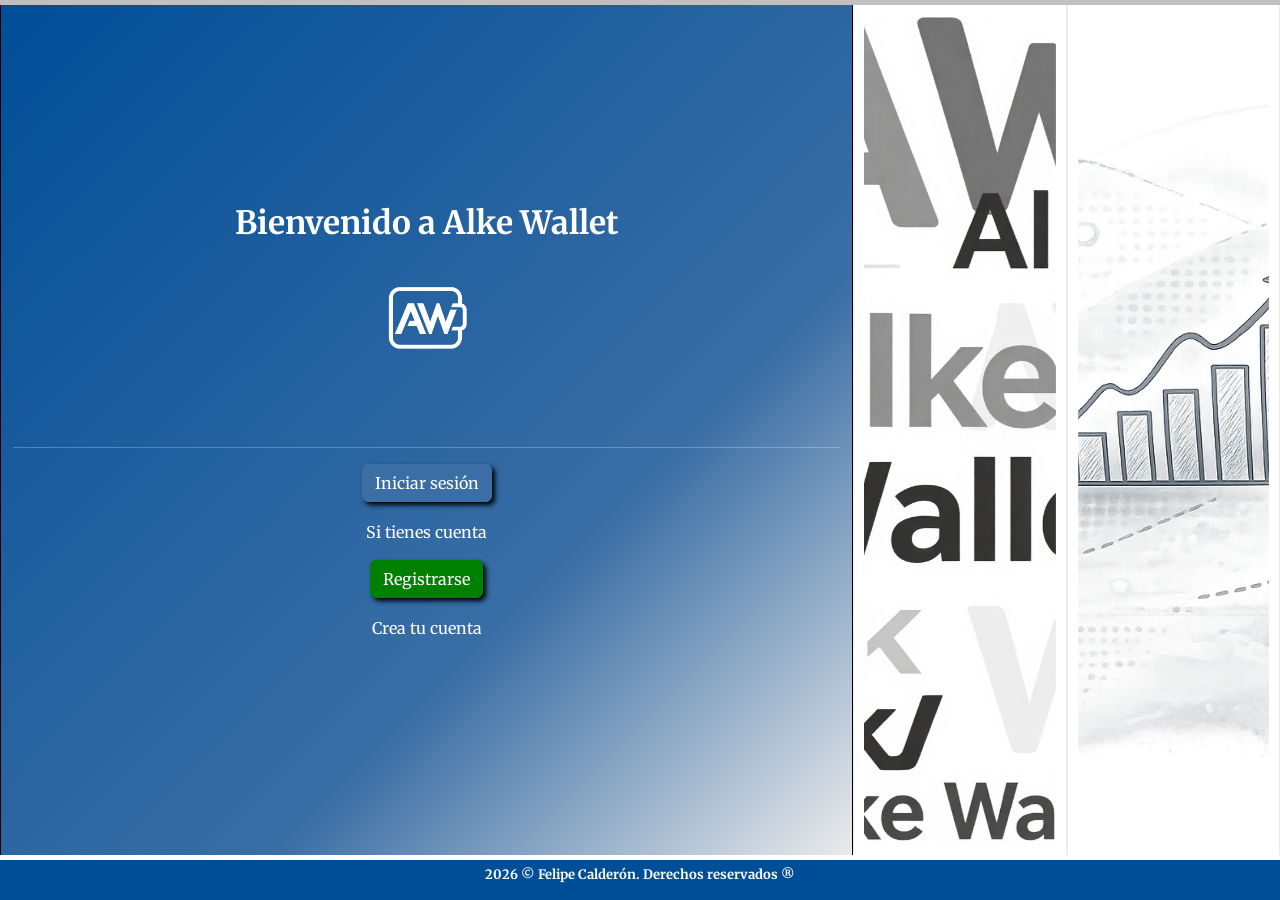
<file: index.html>
<!DOCTYPE html>
<html lang="es">
<head>
    <meta charset="UTF-8">
    <meta name="viewport" content="width=device-width, initial-scale=1.0">
    <link href="https://cdn.jsdelivr.net/npm/bootstrap@5.3.8/dist/css/bootstrap.min.css" rel="stylesheet" integrity="sha384-sRIl4kxILFvY47J16cr9ZwB07vP4J8+LH7qKQnuqkuIAvNWLzeN8tE5YBujZqJLB" crossorigin="anonymous">

    <link rel="stylesheet" href="./css/style.css">

    <title>Alke Wallet | Bienvenido</title>
</head>
<body>
    
    <main>
        <div class="container-fluid main-container">
            <div class="row justify-content-evenly row-central">
                <div class="col-12 col-md-8 central d-flex flex-column justify-content-center align-items-center login-page">
                    <div class=" col-12 m-md-2 text-center justify-content-evenly">
                        <h1 class="header-principal user-select-none">Bienvenido a Alke Wallet</h1>
                        <img src="./img/magnific__logo-moderno-wallet-AWBnofondo.png" alt="" class="img-login">
                        <hr>
                        <div class="row justify-content-around">
                            <div class="botones-login">
                                <div class="btn-iniciar-sesion">
                                    <a type="button" href="login.html" class="btn btn-confirmar">Iniciar sesión</a>
                                    <p class="p-login user-select-none">Si tienes cuenta</p>
                                </div>
                                <div class="btn-registrarse">
                                    <a type="button" href="registro.html" class="btn btn-green">Registrarse</a>
                                    <p class="p-login user-select-none">Crea tu cuenta</p>
                                </div>
                            </div>
                        </div>
                    </div>
                </div>
                <div class="col-md-2 lateral">
                    <div id="carouselLeft" class="carousel slide" data-bs-ride="carousel" data-bs-touch="false">
                        <div class="carousel-inner">
                            <div class="carousel-item active">
                            <img src="./img/magnific_grayscale-bglat1.png" class="d-block w-100" alt="imagen lateral">
                            </div>
                            <div class="carousel-item">
                            <img src="./img/fondo-login.png" class="d-block w-100" alt="imagen lateral">
                            </div>
                            <div class="carousel-item">
                            <img src="./img/magnific_grayscale-bglat2.png" class="d-block w-100" alt="imagen lateral">
                            </div>                            
                        </div>
                    </div>
                </div>
                <div class="col-md-2 lateral">
                    <div id="carouselRight" class="carousel slide" data-bs-ride="carousel" data-bs-touch="false">
                        <div class="carousel-inner">
                            <div class="carousel-item active">
                            <img src="./img/fondo-login.png" class="d-block w-100" alt="imagen lateral">
                            </div>
                            <div class="carousel-item">
                            <img src="./img/magnific_grayscale-bglat2.png" class="d-block w-100" alt="imagen lateral">
                            </div>
                            <div class="carousel-item">
                            <img src="./img/magnific_grayscale-bglat1.png" class="d-block w-100" alt="imagen lateral">
                            </div>                            
                        </div>
                    </div>
                </div>
            </div>
            
        </div> 
    </main>
    <footer>
        <p class="copyright user-select-none justify-content-center align-items-center pt-3">2026 © Felipe Calderón. Derechos reservados ®</p>
    </footer>
    
<script src="./Js/script.js"></script>
<script src="https://cdn.jsdelivr.net/npm/bootstrap@5.3.8/dist/js/bootstrap.bundle.min.js" integrity="sha384-FKyoEForCGlyvwx9Hj09JcYn3nv7wiPVlz7YYwJrWVcXK/BmnVDxM+D2scQbITxI" crossorigin="anonymous"></script>
</body>
</html>
</file>
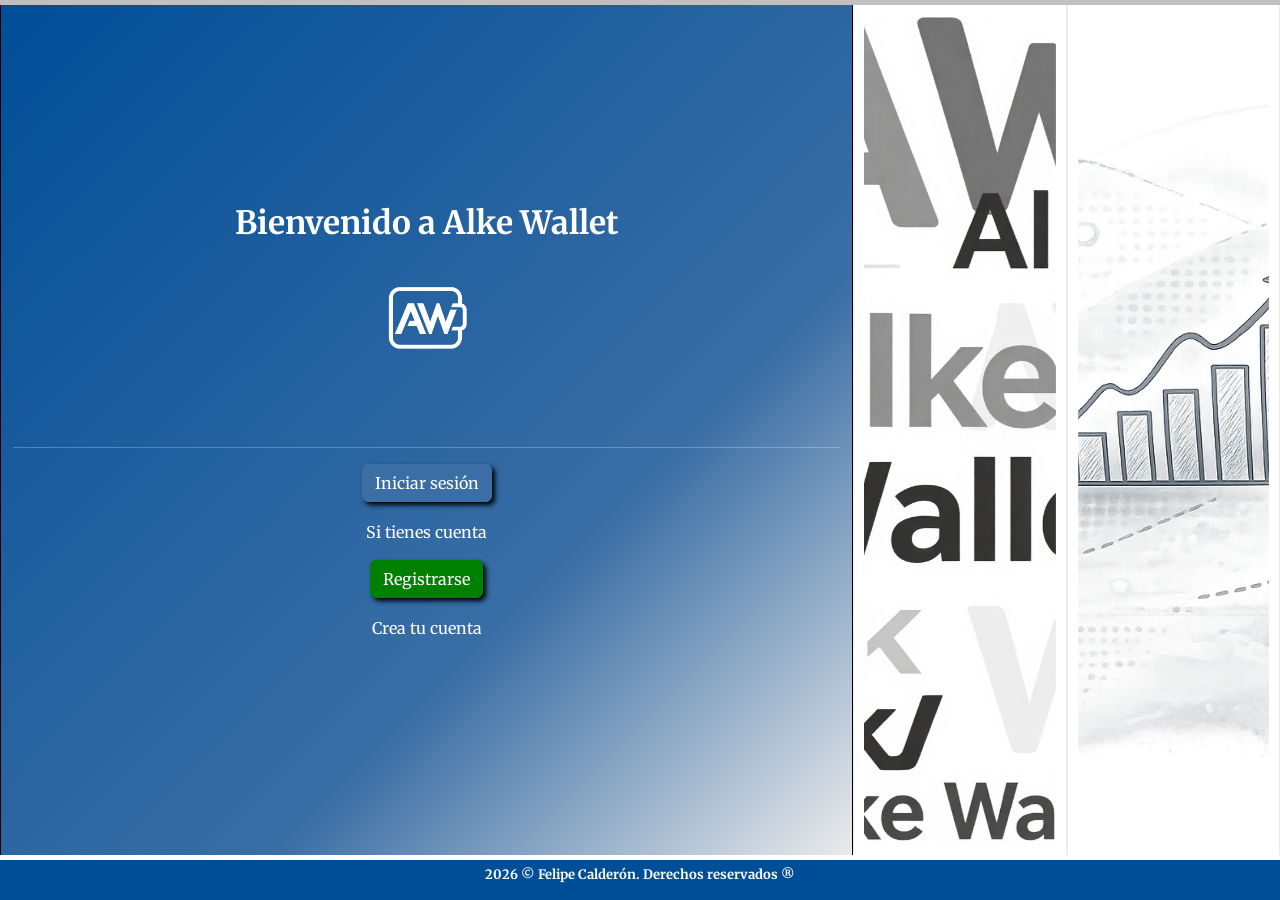
<file: deposit.html>
<!DOCTYPE html>
<html lang="es">
<head>
    <meta charset="UTF-8">
    <meta name="viewport" content="width=device-width, initial-scale=1.0">
    <link href="https://cdn.jsdelivr.net/npm/bootstrap@5.3.8/dist/css/bootstrap.min.css" rel="stylesheet" integrity="sha384-sRIl4kxILFvY47J16cr9ZwB07vP4J8+LH7qKQnuqkuIAvNWLzeN8tE5YBujZqJLB" crossorigin="anonymous">

    <link rel="stylesheet" href="./css/style.css">

    <title>Alke Wallet | Depositar</title>
</head>
<body>
    <header>
        <div class="nav-bar">
            <nav class="navbar fixed-top" data-bs-theme="dark">
                <div class="container-fluid">
                    <img src="./img/magnific__logo-moderno-wallet-AWBnofondo.png" alt="Logo" width="80" class="d-inline-block align-text-top">
                    <h1 class="navbar-brand user-select-none">Alke Wallet</h1>
                    <button class="navbar-toggler navbar-dark" type="button" data-bs-toggle="offcanvas" data-bs-target="#offcanvasNavbar" aria-controls="offcanvasNavbar" aria-label="Toggle navigation">
                        <span class="navbar-toggler-icon mx-3"></span>
                    </button>
                    <div class="offcanvas offcanvas-end" tabindex="-1" id="offcanvasNavbar" aria-labelledby="offcanvasNavbarLabel">
                        <div class="offcanvas-header">
                            <h5 class="offcanvas-title" id="offcanvasNavbarLabel">Alke Wallet |</h5>
                            <button type="button" class="btn-close" data-bs-dismiss="offcanvas" aria-label="Close"></button>
                        </div>
                        <div class="offcanvas-body">
                            <ul class="navbar-nav justify-content-end flex-grow-1 pe-3">
                                <li class="nav-item">
                                    <a class="nav-link active" aria-current="page" href="deposit.html">Depósitos</a>
                                </li>
                                <li class="nav-item">
                                    <a class="nav-link" href="menu.html">Menú</a>
                                </li>
                                <li class="nav-item">
                                    <a class="nav-link" href="sendmoney.html">Transferir</a>
                                </li>
                                <li class="nav-item">
                                    <a class="nav-link" href="transaction.html">Movimientos</a>
                                </li>
                                <li class="nav-item">
                                    <a href="#" class="nav-link cerrar-sesion btn btn-success" id="btnCerrarSesion">Cerrar sesión</a>
                                </li>
                            </ul>
                        </div>
                    </div>
                </div>
            </nav>
        </div>
    </header>
    <main>
        <div class="container-fluid main-container">
            <div class="row justify-content-evenly row-central">
                <div class="col-md-2 lateral">
                    <div id="carouselLeft" class="carousel slide" data-bs-ride="carousel" data-bs-touch="false">
                        <div class="carousel-inner">
                            <div class="carousel-item active">
                            <img src="./img/magnific_grayscale-bglat1.png" class="d-block w-100" alt="imagen lateral">
                            </div>
                            <div class="carousel-item">
                            <img src="./img/fondo-login.png" class="d-block w-100" alt="imagen lateral">
                            </div>
                            <div class="carousel-item">
                            <img src="./img/magnific_grayscale-bglat2.png" class="d-block w-100" alt="imagen lateral">
                            </div>                            
                        </div>
                    </div>
                </div>
                <div class="col-12 col-md-8 central d-flex flex-column justify-content-center align-items-center">
                    <div class="container contenido-central row-gap-2">
                        <div class="row justify-content-center w-100 flex-grow-1">
                            <div class="col-12 text-start deposito-row card-principal">
                                <div class="card wallet-balance div-saldo shadow-sm">
                                    <h2 class="user-select-none card-header text-center"><span class="nombreusuario user-select-none" id="nombreUsuario"></span>, tu saldo disponible es</h2>
                                    <div>
                                    <span id="saldo" class="saldo-valor user-select-none">$0</span>
                                    <p class="mb-2 mt-2 user-select-none">Saldo actual</p>
                                    </div>
                                </div>
                                <hr class="divisor-deposito">
                                <div class="vr mx-2"></div>
                                <div class="ing-deposito">
                                    <div class="h2-div">
                                        <h2 class="h2-form">Ingresa la cantidad que depositarás</h2>
                                    </div>
                                    <div class="text-cantidad">
                                        <label for="depositoCantidad">
                                        <input type="number" class="num-cantidad" min="1" id="depositoCantidad" placeholder="$">
                                        </label>
                                    </div>
                                    <div class="visor-directo">
                                        <p class="visor-p">El saldo luego del depósito será $ <span class="span-visor-p" id="visorSpanDepositar"></span>.</p>
                                        <div id="depositoMensaje"></div>
                                    </div>
                                    <div class="modal-confirmar">
                                        <button type="button" class="btn btn-confirmar" data-bs-toggle="modal" data-bs-target="#modal-deposit-confirm">
                                            Depositar
                                        </button>
                                        <div class="modal" id="modal-deposit-confirm" tabindex="-1">
                                            <div class="modal-dialog modal-dialog-centered">
                                                <div class="modal-content">
                                                    <div class="modal-header">
                                                        <h5 class="modal-title">Confirmar</h5>
                                                        <button type="button" class="btn-close" data-bs-dismiss="modal" aria-label="Close"></button>
                                                    </div>
                                                    <div class="modal-body">
                                                        <p><span id="montoConfirmarDepositoModal"></span></p>
                                                    </div>
                                                    <div class="modal-footer">
                                                        <button type="button" class="btn btn-secondary btn-cerrar" data-bs-dismiss="modal">Cerrar</button>
                                                        <button type="button" class="btn btn-confirmar" data-bs-dismiss="modal" id="btnConfirmarDeposito">Confirmar</button>
                                                    </div>
                                                </div>
                                            </div>
                                        </div>
                                    </div>
                                </div>
                            </div>
                        </div>
                        <div class="row justify-content-evenly align-content-center accesos-row accesos-wrapp g-1">
                            <div class="col-12 col-md-4 d-flex justify-content-center bg-card">
                                <div class="card card-accesos align-items-center justify-content-center">
                                    <h3 class="h-accesos user-select-none">Menú</h3>
                                    <a href="menu.html" class="btn btn-outline-primary btn-card">Ir</a>
                                    <p class="p-card text-center user-select-none">Ir al menú</p>
                                </div>
                            </div>
                            <div class="col-12 col-md-4 d-flex justify-content-center bg-card">
                                <div class="card card-accesos align-items-center justify-content-center">
                                    <h3 class="h-accesos user-select-none">Historial</h3>
                                    <a href="transaction.html" class="btn btn-outline-primary btn-card">Ir</a>
                                    <p class="p-card text-center user-select-none">Historial de transacciones</p>
                                </div>
                            </div>
                            <div class="col-12 col-md-4 d-flex justify-content-center bg-card">
                                <div class="card card-accesos align-items-center justify-content-center">
                                    <h3 class="h-accesos user-select-none">Transferir</h3>
                                    <a href="sendmoney.html" class="btn btn-outline-primary btn-card">Ir</a>
                                    <p class="p-card text-center user-select-none">Transfiere dinero a terceros</p>
                                </div>
                            </div>                           
                        </div>
                    </div>
                </div>
                <div class="col-md-2 lateral">
                    <div id="carouselRight" class="carousel slide" data-bs-ride="carousel" data-bs-touch="false">
                        <div class="carousel-inner">
                            <div class="carousel-item active">
                            <img src="./img/fondo-login.png" class="d-block w-100" alt="imagen lateral">
                            </div>
                            <div class="carousel-item">
                            <img src="./img/magnific_grayscale-bglat2.png" class="d-block w-100" alt="imagen lateral">
                            </div>
                            <div class="carousel-item">
                            <img src="./img/magnific_grayscale-bglat1.png" class="d-block w-100" alt="imagen lateral">
                            </div>                            
                        </div>
                    </div>
                </div>
            </div>
            
        </div> 
    </main>
    <footer>
        <p class="copyright user-select-none justify-content-center align-items-center pt-3">2026 © Felipe Calderón. Derechos reservados ®</p>
    </footer>

<script>

document.addEventListener("DOMContentLoaded", function() {
    /* Confirmar login*/
    const confirmLog = localStorage.getItem("usuarioLogueado") || false;
    if (!confirmLog){

        window.location.href = "index.html";
    }


    /* Cerrar sesión*/
    const cerrarSesion = document.getElementById("btnCerrarSesion");
    cerrarSesion.addEventListener("click",function(event) {

        event.preventDefault();
        localStorage.removeItem("usuarioLogueado");
        window.location.href = "index.html";
    });


    /* Mostrar nombre de usuario en pantallas*/
    const usuarioInvisible = localStorage.getItem("usuarioLogueado");
    if (usuarioInvisible !== "") {
        const usuarios = JSON.parse(usuarioInvisible);
        const usuarioVisible = usuarios.usuario;
        document.getElementById("nombreUsuario").textContent = usuarioVisible;
    }

    /* Mostrar saldo actual dinámicamente*/
    function mostrarSaldo(){
        const saldoInvisible = localStorage.getItem("usuarioLogueado");
        if (saldoInvisible !== null){
            const saldoGet = JSON.parse(saldoInvisible);
            const saldoVisible = saldoGet.saldo;
            document.getElementById("saldo").textContent = "$" + saldoVisible.toLocaleString("es-CL");
        }
    }
    mostrarSaldo();

    /* Preparar usuario para modificar su dato en memoria*/
    const usuario = localStorage.getItem("usuarios");
    const usuarioCompararLocal = JSON.parse(usuario);
    let usuarioLog = localStorage.getItem("usuarioLogueado");
    let usuarioComparaLog = JSON.parse(usuarioLog);

    const usuarioActualizado = usuarioCompararLocal.find(u => u.usuario === usuarioComparaLog.usuario);


    /* Saldo interactivo en visor*/
    const inputDeposito = document.getElementById("depositoCantidad");
    inputDeposito.addEventListener("input", function(){
        const monto = Number(inputDeposito.value) || 0;
        const saldoInteractivo = usuarioActualizado.saldo + monto;
        document.getElementById("visorSpanDepositar").textContent = saldoInteractivo.toLocaleString("es-CL");
    });


    /* Modal de confirmación del depósito*/
    const botonDepositar = document.querySelector(`[data-bs-target="#modal-deposit-confirm"]`);
    botonDepositar.addEventListener("click",function(){
        const montoModal = Number(inputDeposito.value) || 0;
        document.getElementById("montoConfirmarDepositoModal").textContent = `¿Estás seguro de depositar $${montoModal}?`;
    });


    /* Confirmar depósito, crear movimiento en historial y guardar en memoria*/
    document.getElementById("btnConfirmarDeposito").addEventListener("click", function(){
        const monto = Number(inputDeposito.value) || 0;
        if (monto >= 1000){

            usuarioActualizado.saldo += monto;
            usuarioComparaLog.saldo = usuarioActualizado.saldo;

            /* Crear movimiento en historial */
            const movimiento = {
                tipo: "Depósito",
                monto: monto,
                fecha: new Date().toLocaleString()
            };

            usuarioComparaLog.movimientos.push(movimiento);
            usuarioActualizado.movimientos.push(movimiento);

            /* Actualizar datos guardados */
            localStorage.setItem("usuarios", JSON.stringify(usuarioCompararLocal));
            localStorage.setItem("usuarioLogueado", JSON.stringify(usuarioComparaLog));

            document.getElementById("depositoMensaje").innerHTML = `
                <div class="alert alert-success alert-dismissible fade show" role="alert">
                    El depósito ha sido efectuado correctamente.
                    <button type="button" class="btn-close" data-bs-dismiss="alert"></button>
                </div>
            `;
            mostrarSaldo();

        } else {
            document.getElementById("depositoMensaje").innerHTML = `
                <div class="alert alert-danger alert-dismissible fade show" role="alert">
                    El monto del depósito debe ser mayor a $1000 pesos.
                    <button type="button" class="btn-close" data-bs-dismiss="alert"></button>
                </div>
            `;
        }
    });

})


</script>
<script src="https://cdn.jsdelivr.net/npm/bootstrap@5.3.8/dist/js/bootstrap.bundle.min.js" integrity="sha384-FKyoEForCGlyvwx9Hj09JcYn3nv7wiPVlz7YYwJrWVcXK/BmnVDxM+D2scQbITxI" crossorigin="anonymous"></script>
</body>
</html>
</file>
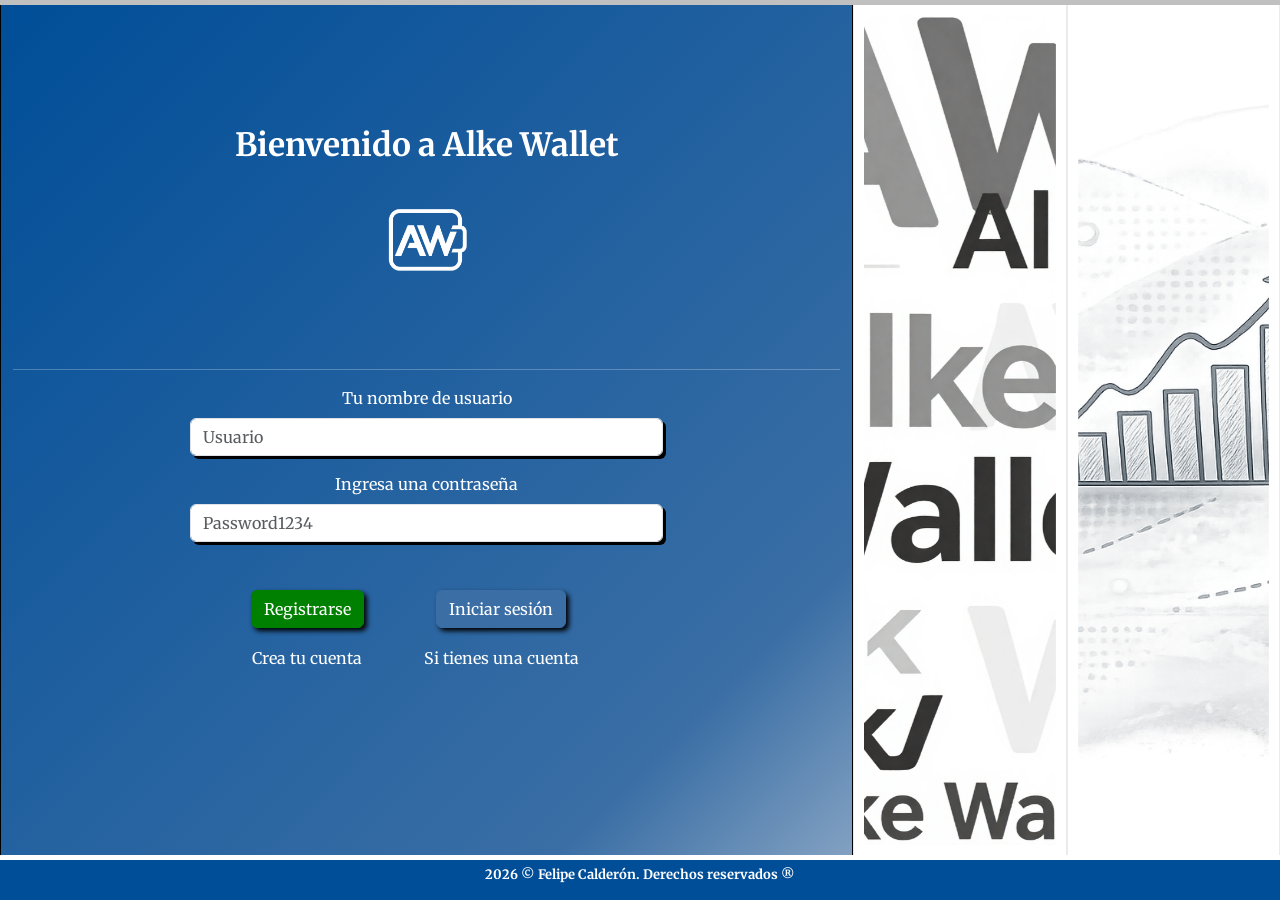
<file: login.html>
<!DOCTYPE html>
<html lang="es">
<head>
    <meta charset="UTF-8">
    <meta name="viewport" content="width=device-width, initial-scale=1.0">
    <link href="https://cdn.jsdelivr.net/npm/bootstrap@5.3.8/dist/css/bootstrap.min.css" rel="stylesheet" integrity="sha384-sRIl4kxILFvY47J16cr9ZwB07vP4J8+LH7qKQnuqkuIAvNWLzeN8tE5YBujZqJLB" crossorigin="anonymous">

    <link rel="stylesheet" href="./css/style.css">

    <title>Alke Wallet | Login</title>
</head>
<body>
    
    <main>
        <div class="container-fluid login-page">
            <div class="row justify-content-evenly login-row">
                <div class="col-12 col-md-8 central d-flex flex-column justify-content-center align-items-center">
                    <div class=" col-12 m-md-2 text-center justify-content-evenly">
                        <h2 class="header-principal user-select-none">Bienvenido a Alke Wallet</h2>
                        <img src="./img/magnific__logo-moderno-wallet-AWBnofondo.png" alt="logo" class="img-login">
                        <hr>
                        <div class="row justify-content-around">
                            <div class="col-7 mb-5 form">
                                <div id="mensajesLogin"></div>
                                <form action="" id="formularioLogin">
                                    <div class="row">
                                        <div class="mb-3">
                                            <label for="loginUsuario" class="form-label">Tu nombre de usuario</label>
                                            <input type="text" class="form-control" id="loginUsuario" placeholder="Usuario">
                                        </div>                                        
                                        <div class="mb-5">
                                            <label for="loginPassword" class="form-label">Ingresa una contraseña</label>
                                            <input type="password" class="form-control" id="loginPassword" placeholder="Password1234">
                                        </div>                                        
                                        <div class="row">
                                            <div class="botones-login d-flex align-content-center justify-content-evenly">
                                                <div class="btn-registrarse">
                                                    <a type="button" href="registro.html" class="btn btn-green">Registrarse</a>
                                                    <p class="p-login user-select-none">Crea tu cuenta</p>
                                                </div>
                                                <div class="btn-iniciar-sesion">
                                                    <button type="submit" id="btnLogin" class="btn btn-confirmar">Iniciar sesión</button>
                                                    <p class="p-login user-select-none">Si tienes una cuenta</p>
                                                </div>                                                
                                            </div>
                                        </div>
                                    </div>
                                </form>    
                            </div>
                        </div>
                    </div>
                </div>
                <div class="col-md-2 lateral">
                    <div id="carouselLeft" class="carousel slide" data-bs-ride="carousel" data-bs-touch="false">
                        <div class="carousel-inner">
                            <div class="carousel-item active">
                            <img src="./img/magnific_grayscale-bglat1.png" class="d-block w-100" alt="imagen lateral">
                            </div>
                            <div class="carousel-item">
                            <img src="./img/fondo-login.png" class="d-block w-100" alt="imagen lateral">
                            </div>
                            <div class="carousel-item">
                            <img src="./img/magnific_grayscale-bglat2.png" class="d-block w-100" alt="imagen lateral">
                            </div>                            
                        </div>
                    </div>
                </div>
                <div class="col-md-2 lateral">
                    <div id="carouselRight" class="carousel slide" data-bs-ride="carousel" data-bs-touch="false">
                        <div class="carousel-inner">
                            <div class="carousel-item active">
                            <img src="./img/fondo-login.png" class="d-block w-100" alt="imagen lateral">
                            </div>
                            <div class="carousel-item">
                            <img src="./img/magnific_grayscale-bglat2.png" class="d-block w-100" alt="imagen lateral">
                            </div>
                            <div class="carousel-item">
                            <img src="./img/magnific_grayscale-bglat1.png" class="d-block w-100" alt="imagen lateral">
                            </div>                            
                        </div>
                    </div>
                </div>
            </div>
            
        </div> 
    </main>
    <footer>
        <p class="copyright user-select-none justify-content-center align-items-center pt-3">2026 © Felipe Calderón. Derechos reservados ®</p>
    </footer>
<script>
/* PAGINA LOGIN */

document.getElementById("formularioLogin").addEventListener("submit",function(event){
    event.preventDefault();

    const loginUsuario = document.getElementById("loginUsuario").value;
    const loginContraseña = document.getElementById("loginPassword").value;

    const usuarios = JSON.parse(localStorage.getItem("usuarios")) || [];

    const usuarioEncontrado = usuarios.find(function(user){
        return user.usuario === loginUsuario && user.contraseña === loginContraseña;

    })

    if (usuarioEncontrado) {
        localStorage.setItem("usuarioLogueado",JSON.stringify(usuarioEncontrado))

        document.getElementById("mensajesLogin").innerHTML = `
        <div class="alert alert-success alert-dismissible fade show" role="alert">
            <div class="spinner-border text-success" role="status">
                <span class="visually-hidden"></span>
            </div>
            Inicio de sesión confirmado. Redirigiendo...
            <button type="button" class="btn-close" data-bs-dismiss="alert"></button>
        </div>
        `
        setTimeout(() =>{
            window.location.href = "menu.html";
        }, 3000);

    } else {
        document.getElementById("mensajesLogin").innerHTML = `
        <div class="alert alert-danger alert-dismissible fade show" role="alert">
            Usuario no encontrado o contraseña incorrecta.
            <button type="button" class="btn-close" data-bs-dismiss="alert"></button>
        </div>
        `
        setTimeout(() =>{
            document.getElementById("mensajeLogin").innerHTML= "";
        }, 3000);
    }

    
})

</script>
<script src="https://cdn.jsdelivr.net/npm/bootstrap@5.3.8/dist/js/bootstrap.bundle.min.js" integrity="sha384-FKyoEForCGlyvwx9Hj09JcYn3nv7wiPVlz7YYwJrWVcXK/BmnVDxM+D2scQbITxI" crossorigin="anonymous"></script>
</body>
</html>
</file>
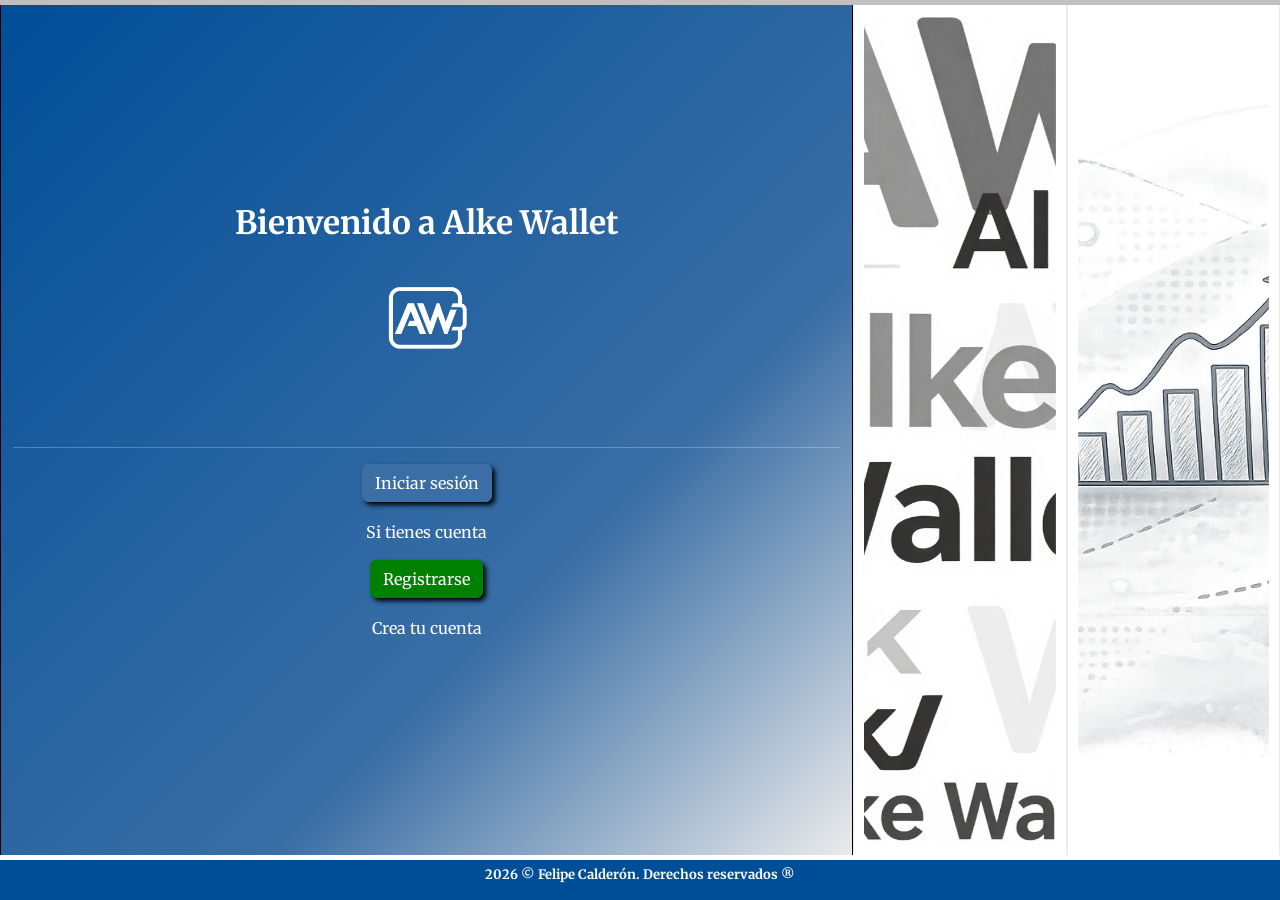
<file: menu.html>
<!DOCTYPE html>
<html lang="es">
<head>
    <meta charset="UTF-8">
    <meta name="viewport" content="width=device-width, initial-scale=1.0">
    <link href="https://cdn.jsdelivr.net/npm/bootstrap@5.3.8/dist/css/bootstrap.min.css" rel="stylesheet" integrity="sha384-sRIl4kxILFvY47J16cr9ZwB07vP4J8+LH7qKQnuqkuIAvNWLzeN8tE5YBujZqJLB" crossorigin="anonymous">

    <link rel="stylesheet" href="./css/style.css">

    <title>Alke Wallet | Menú</title>
</head>
<body>
    <header>
        <div class="nav-bar">
            <nav class="navbar fixed-top" data-bs-theme="dark">
                <div class="container-fluid">
                    <img src="./img/magnific__logo-moderno-wallet-AWBnofondo.png" alt="Logo" width="80" class="d-inline-block align-text-top">
                    <h1 class="navbar-brand user-select-none">Alke Wallet</h1>
                    <button class="navbar-toggler navbar-dark" type="button" data-bs-toggle="offcanvas" data-bs-target="#offcanvasNavbar" aria-controls="offcanvasNavbar" aria-label="Toggle navigation">
                        <span class="navbar-toggler-icon mx-3"></span>
                    </button>
                    <div class="offcanvas offcanvas-end" tabindex="-1" id="offcanvasNavbar" aria-labelledby="offcanvasNavbarLabel">
                        <div class="offcanvas-header">
                            <h5 class="offcanvas-title" id="offcanvasNavbarLabel">Alke Wallet |</h5>
                            <button type="button" class="btn-close" data-bs-dismiss="offcanvas" aria-label="Close"></button>
                        </div>
                        <div class="offcanvas-body">
                            <ul class="navbar-nav justify-content-end flex-grow-1 pe-3">
                                <li class="nav-item">
                                    <a class="nav-link active" aria-current="page" href="menu.html">Menú</a>
                                </li>
                                <li class="nav-item">
                                    <a class="nav-link" href="deposit.html">Depósitos</a>
                                </li>
                                <li class="nav-item">
                                    <a class="nav-link" href="sendmoney.html">Transferir</a>
                                </li>
                                <li class="nav-item">
                                    <a class="nav-link" href="transaction.html">Movimientos</a>
                                </li>
                                <li class="nav-item">
                                    <a href="#" class="nav-link cerrar-sesion btn btn-success" id="btnCerrarSesion">Cerrar sesión</a>
                                </li>
                            </ul>
                        </div>
                    </div>
                </div>
            </nav>
        </div>
    </header>
    <main>
        <div class="container-fluid main-container">
            <div class="row justify-content-evenly row-central">
                <div class="col-md-2 lateral">
                    <div id="carouselLeft" class="carousel slide" data-bs-ride="carousel" data-bs-touch="false">
                        <div class="carousel-inner">
                            <div class="carousel-item active">
                            <img src="./img/magnific_grayscale-bglat1.png" class="d-block w-100" alt="imagen lateral">
                            </div>
                            <div class="carousel-item">
                            <img src="./img/fondo-login.png" class="d-block w-100" alt="imagen lateral">
                            </div>
                            <div class="carousel-item">
                            <img src="./img/magnific_grayscale-bglat2.png" class="d-block w-100" alt="imagen lateral">
                            </div>                            
                        </div>
                    </div>
                </div>
                <div class="col-12 col-md-8 central d-flex flex-column justify-content-center align-items-center">
                    <div class="container contenido-central row-gap-2">
                        <div class="row justify-content-center bienvenida-row">
                            <div class="card shadow-sm card-bienvenida card-principal user-select-none w-100">
                                <h2>Bienvenido <span class="h2-usuario nombreusuario user-select-none" id="nombreUsuario"></span>, te estábamos esperando.</h2>
                            </div>
                        </div>
                        <div class="row justify-content-center saldo-row w-100 card-principal">
                            <div class="card col-12 m-md-2 shadow-sm text-center wallet-balance justify-content-evenly">
                                <div class="card-header w-100">
                                    <h2 class="text-uppercase mt-2 mb-2 user-select-none h2-list-mov"> Saldo disponible</h2>
                                </div>
                                <div class="saldo-menu">
                                    <span id="saldo" class="saldo-valor user-select-none">$0</span>
                                    <p class="mb-2 mt-2 user-select-none">Tu saldo disponible</p>
                                </div>
                            </div>
                        </div>
                        <div class="row justify-content-evenly align-content-center accesos-row accesos-wrapp g-1">
                            <div class="col-12 col-md-4 d-flex justify-content-center bg-card">
                                <div class="card card-accesos align-items-center justify-content-center">
                                    <h3 class="h-accesos user-select-none">Depositar</h3>
                                    <a href="deposit.html" class="btn btn-outline-primary btn-card">Ir</a>
                                    <p class="p-card text-center user-select-none">Ingresa dinero a tu cuenta</p>
                                </div>
                            </div>
                            <div class="col-12 col-md-4 d-flex justify-content-center bg-card">
                                <div class="card card-accesos align-items-center justify-content-center">
                                    <h3 class="h-accesos user-select-none">Movimientos</h3>
                                    <a href="transaction.html" class="btn btn-outline-primary btn-card">Ir</a>
                                    <p class="p-card text-center user-select-none">Historial de transacciones</p>
                                </div>
                            </div>
                            <div class="col-12 col-md-4 d-flex justify-content-center bg-card">
                                <div class="card card-accesos align-items-center justify-content-center">
                                    <h3 class="h-accesos user-select-none">Transferir</h3>
                                    <a href="sendmoney.html" class="btn btn-outline-primary btn-card">Ir</a>
                                    <p class="p-card text-center user-select-none">Transfiere dinero a terceros</p>
                                </div>
                            </div>                           
                        </div>
                    </div>
                </div>
                <div class="col-md-2 lateral">
                    <div id="carouselRight" class="carousel slide" data-bs-ride="carousel" data-bs-touch="false">
                        <div class="carousel-inner">
                            <div class="carousel-item active">
                            <img src="./img/fondo-login.png" class="d-block w-100" alt="imagen lateral">
                            </div>
                            <div class="carousel-item">
                            <img src="./img/magnific_grayscale-bglat2.png" class="d-block w-100" alt="imagen lateral">
                            </div>
                            <div class="carousel-item">
                            <img src="./img/magnific_grayscale-bglat1.png" class="d-block w-100" alt="imagen lateral">
                            </div>                            
                        </div>
                    </div>
                </div>
            </div>
            
        </div> 
    </main>
    <footer>
        <p class="copyright user-select-none justify-content-center align-items-center pt-3">2026 © Felipe Calderón. Derechos reservados ®</p>
    </footer>

<script>

/* Elemento para confirmar el login del usuario */
const confirmLog = localStorage.getItem("usuarioLogueado") || false;
if (!confirmLog){
    window.location.href = "index.html";
}

const cerrarSesion = document.getElementById("btnCerrarSesion");
cerrarSesion.addEventListener("click",function(event) {
    event.preventDefault();

    localStorage.removeItem("usuarioLogueado");

    window.location.href = "index.html";
    }

)

/* Elemento para mostrar el nombre de usuario logueado */
const usuarioInvisible = localStorage.getItem("usuarioLogueado");
if (usuarioInvisible !== null) {

    const usuarios = JSON.parse(usuarioInvisible);
    const usuarioVisible = usuarios.usuario;
    document.getElementById("nombreUsuario").textContent = usuarioVisible;
} 


/* Elemento para mostrar actualizar el saldo en pantalla */

function mostrarSaldo(){
    const saldoInvisible = localStorage.getItem("usuarioLogueado");
    if (saldoInvisible !== null){

        const saldoGet = JSON.parse(saldoInvisible);
        const saldoVisible = saldoGet.saldo;
        document.getElementById("saldo").textContent = "$" + saldoVisible.toLocaleString("es-CL");
    }
}

mostrarSaldo()


</script>
<script src="https://cdn.jsdelivr.net/npm/bootstrap@5.3.8/dist/js/bootstrap.bundle.min.js" integrity="sha384-FKyoEForCGlyvwx9Hj09JcYn3nv7wiPVlz7YYwJrWVcXK/BmnVDxM+D2scQbITxI" crossorigin="anonymous"></script>
</body>
</html>
</file>
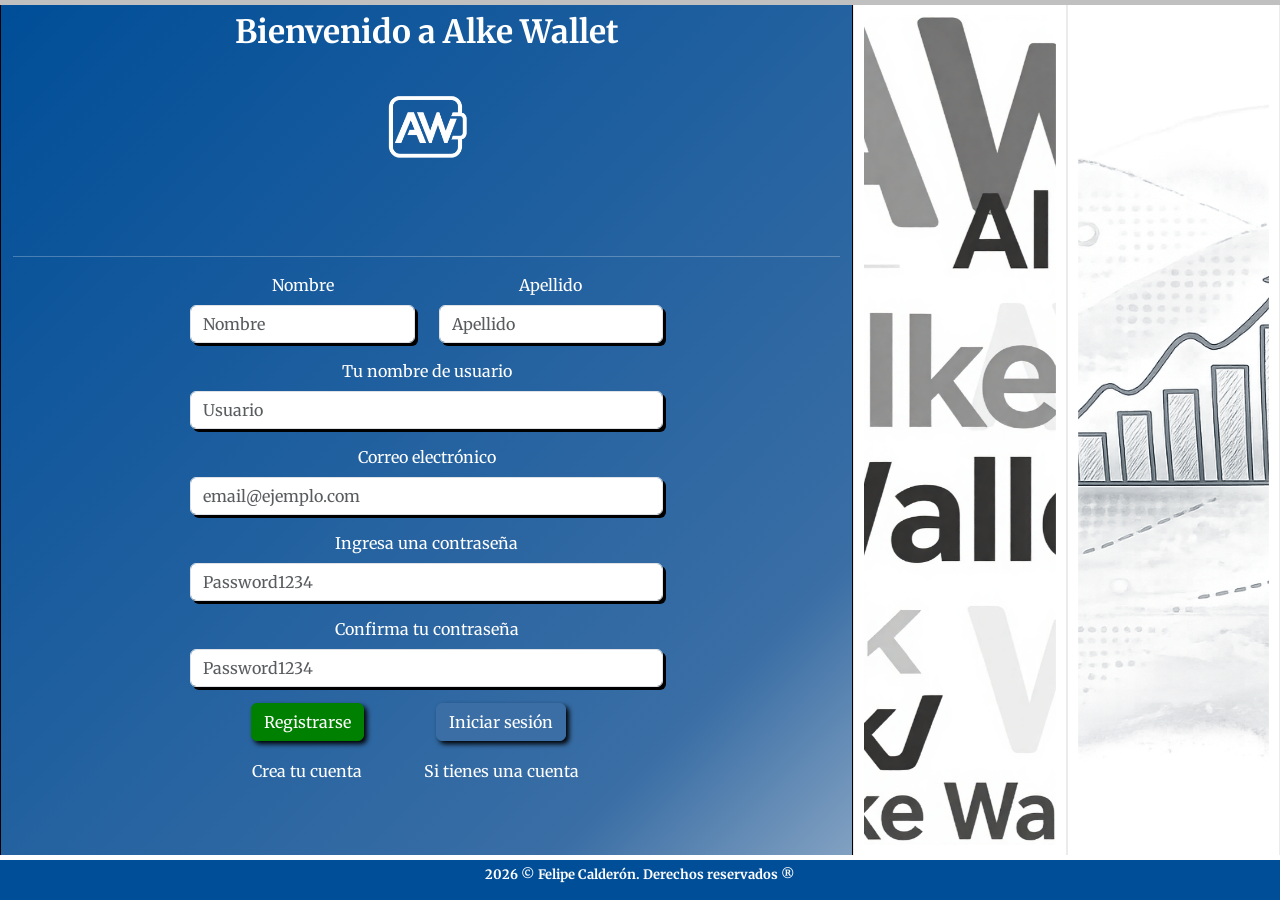
<file: registro.html>
<!DOCTYPE html>
<html lang="es">
<head>
    <meta charset="UTF-8">
    <meta name="viewport" content="width=device-width, initial-scale=1.0">
    <link href="https://cdn.jsdelivr.net/npm/bootstrap@5.3.8/dist/css/bootstrap.min.css" rel="stylesheet" integrity="sha384-sRIl4kxILFvY47J16cr9ZwB07vP4J8+LH7qKQnuqkuIAvNWLzeN8tE5YBujZqJLB" crossorigin="anonymous">

    <link rel="stylesheet" href="./css/style.css">

    <title>Alke Wallet | Registro</title>
</head>
<body>
    
    <main>
        <div class="container-fluid login-page">
            <div class="row justify-content-evenly login-row">
                <div class="col-12 col-md-8 central d-flex flex-column justify-content-center align-items-center">
                    <div class=" col-12 m-md-2 text-center justify-content-evenly">
                        <div>
                            <h2 class="header-principal user-select-none">Bienvenido a Alke Wallet</h2>
                            <img src="./img/magnific__logo-moderno-wallet-AWBnofondo.png" alt="logo" class="img-login">                                                            
                            <div id="mensajes"></div>
                        </div>
                        <hr>
                        <div class="row justify-content-around">
                            <div class="col-7 mb-5 form">
                                <form action="" id="formularioRegistro">
                                    <div class="row">
                                        <div class="col mb-3">
                                            <label for="registroNombre" class="form-label">Nombre</label>
                                            <input type="text" class="form-control" id="registroNombre" placeholder="Nombre" aria-label="First name">
                                        </div>
                                        <div class="col mb-3">
                                            <label for="registroApellido" class="form-label">Apellido</label>
                                            <input type="text" class="form-control" id="registroApellido" placeholder="Apellido" aria-label="Last name">
                                        </div>
                                        <div class="mb-3">
                                            <label for="registroUsuario" class="form-label">Tu nombre de usuario</label>
                                            <input type="text" class="form-control" id="registroUsuario" placeholder="Usuario">
                                        </div>
                                        <div class="mb-3">
                                            <label for="registroEmail" class="form-label">Correo electrónico</label>
                                            <input type="email" class="form-control" id="registroEmail" placeholder="email@ejemplo.com">
                                        </div>
                                        <div class="mb-3">
                                            <label for="registroPassword" class="form-label">Ingresa una contraseña</label>
                                            <input type="password" class="form-control" id="registroPassword" placeholder="Password1234">
                                        </div>
                                        <div class="mb-3">
                                            <label for="confirmacionPassword" class="form-label">Confirma tu contraseña</label>
                                            <input type="password" class="form-control" id="confirmacionPassword" placeholder="Password1234">
                                        </div>
                                        <div class="row">
                                            <div class="botones-login d-flex align-content-center justify-content-evenly">                                                
                                                <div class="btn-registrarse">
                                                    <button type="submit" id="btnRegistro" class="btn btn-green">Registrarse</button>
                                                    <p class="p-login user-select-none">Crea tu cuenta</p>
                                                </div>
                                                <div class="btn-iniciar-sesion">
                                                    <a type="button" href="login.html" class="btn btn-confirmar">Iniciar sesión</a>
                                                    <p class="p-login user-select-none">Si tienes una cuenta</p>
                                                </div>
                                            </div>
                                        </div>
                                    </div>                                    
                                </form>    
                            </div>
                        </div>
                    </div>
                </div>
                <div class="col-md-2 lateral">
                    <div id="carouselLeft" class="carousel slide" data-bs-ride="carousel" data-bs-touch="false">
                        <div class="carousel-inner">
                            <div class="carousel-item active">
                            <img src="./img/magnific_grayscale-bglat1.png" class="d-block w-100" alt="imagen lateral">
                            </div>
                            <div class="carousel-item">
                            <img src="./img/fondo-login.png" class="d-block w-100" alt="imagen lateral">
                            </div>
                            <div class="carousel-item">
                            <img src="./img/magnific_grayscale-bglat2.png" class="d-block w-100" alt="imagen lateral">
                            </div>                            
                        </div>
                    </div>
                </div>
                <div class="col-md-2 lateral">
                    <div id="carouselRight" class="carousel slide" data-bs-ride="carousel" data-bs-touch="false">
                        <div class="carousel-inner">
                            <div class="carousel-item active">
                            <img src="./img/fondo-login.png" class="d-block w-100" alt="imagen lateral">
                            </div>
                            <div class="carousel-item">
                            <img src="./img/magnific_grayscale-bglat2.png" class="d-block w-100" alt="imagen lateral">
                            </div>
                            <div class="carousel-item">
                            <img src="./img/magnific_grayscale-bglat1.png" class="d-block w-100" alt="imagen lateral">
                            </div>                            
                        </div>
                    </div>
                </div>
            </div>
            
        </div> 
    </main>
    <footer>
        <p class="copyright user-select-none justify-content-center align-items-center pt-3">2026 © Felipe Calderón. Derechos reservados ®</p>
    </footer>

<script>
/* PAGINA REGISTRO */
document.addEventListener("DOMContentLoaded", function() {
    document.getElementById("formularioRegistro").addEventListener("submit",function(event){
        event.preventDefault();

        const nombre = document.getElementById("registroNombre").value;
        const apellido = document.getElementById("registroApellido").value;
        const usuario = document.getElementById("registroUsuario").value;
        const email = document.getElementById("registroEmail").value
        const contraseña = document.getElementById("registroPassword").value;
        const confirmPass = document.getElementById("confirmacionPassword").value;
        const listaUsuarios = document.getElementById("listaUsuarios")

        if (
            !nombre.trim() ||
            !apellido.trim() ||
            !usuario.trim() ||
            !email.trim() ||
            !contraseña.trim() ||
            !confirmPass.trim() 
        ) {
            document.getElementById("mensajes").innerHTML = `
            <div class="alert alert-danger alert-dismissible fade show" role="alert">
                Todos los campos son obligatorios.
                <button type="button" class="btn-close" data-bs-dismiss="alert"></button>
            </div>
            `;
            return;
        }

        if (contraseña !== confirmPass){
            document.getElementById("mensajes").innerHTML = `
            <div class="alert alert-danger alert-dismissible fade show" role="alert">
                Las contraseñas no coinciden.
                <button type="button" class="btn-close" data-bs-dismiss="alert"></button>
            </div>
            `
            return;
        };

        const nuevoUsuario = {
            nombre,
            apellido,
            usuario,
            email,
            contraseña,
            saldo: 500,
            contactos: [],
            movimientos: []
        }

        let usuarios =JSON.parse(localStorage.getItem("usuarios")) || [];

        usuarios.push(nuevoUsuario);

        localStorage.setItem("usuarios",JSON.stringify(usuarios));

        document.getElementById("mensajes").innerHTML = `
            <div class="alert alert-success alert-dismissible fade show" role="alert">
                <div class="spinner-border text-success" role="status">
                    <span class="visually-hidden"></span>
                </div>
                Registro completado. Redirigiendo...
                <button type="button" class="btn-close" data-bs-dismiss="alert"></button>
            </div>
            `
        setTimeout(() =>{
            window.location.href = "login.html";
        }, 3000);

    })

})

</script>
<script src="https://cdn.jsdelivr.net/npm/bootstrap@5.3.8/dist/js/bootstrap.bundle.min.js" integrity="sha384-FKyoEForCGlyvwx9Hj09JcYn3nv7wiPVlz7YYwJrWVcXK/BmnVDxM+D2scQbITxI" crossorigin="anonymous"></script>
</body>
</html>
</file>
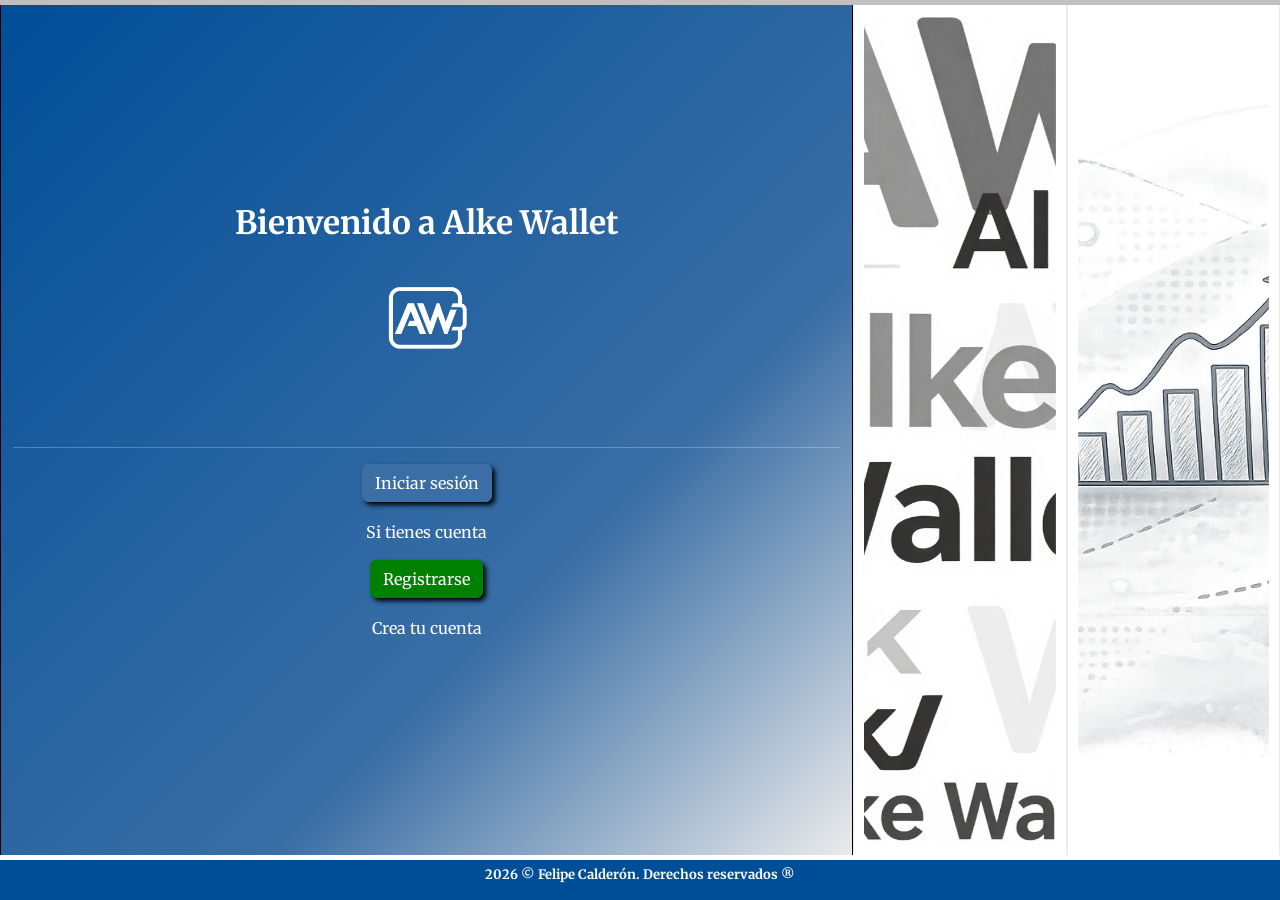
<file: sendmoney.html>
<!DOCTYPE html>
<html lang="es">
<head>
    <meta charset="UTF-8">
    <meta name="viewport" content="width=device-width, initial-scale=1.0">
    <link href="https://cdn.jsdelivr.net/npm/bootstrap@5.3.8/dist/css/bootstrap.min.css" rel="stylesheet" integrity="sha384-sRIl4kxILFvY47J16cr9ZwB07vP4J8+LH7qKQnuqkuIAvNWLzeN8tE5YBujZqJLB" crossorigin="anonymous">

    <link rel="stylesheet" href="./css/style.css">

    <title>Alke Wallet | Transferir</title>
</head>
<body>
    <header>
        <div class="nav-bar">
            <nav class="navbar fixed-top" data-bs-theme="dark">
                <div class="container-fluid">
                    <img src="./img/magnific__logo-moderno-wallet-AWBnofondo.png" alt="Logo" width="80" class="d-inline-block align-text-top">
                    <h1 class="navbar-brand user-select-none">Alke Wallet</h1>
                    <button class="navbar-toggler navbar-dark" type="button" data-bs-toggle="offcanvas" data-bs-target="#offcanvasNavbar" aria-controls="offcanvasNavbar" aria-label="Toggle navigation">
                        <span class="navbar-toggler-icon mx-3"></span>
                    </button>
                    <div class="offcanvas offcanvas-end" tabindex="-1" id="offcanvasNavbar" aria-labelledby="offcanvasNavbarLabel">
                        <div class="offcanvas-header">
                            <h5 class="offcanvas-title" id="offcanvasNavbarLabel">Alke Wallet |</h5>
                            <button type="button" class="btn-close" data-bs-dismiss="offcanvas" aria-label="Close"></button>
                        </div>
                        <div class="offcanvas-body">
                            <ul class="navbar-nav justify-content-end flex-grow-1 pe-3">
                                <li class="nav-item">
                                    <a class="nav-link active" aria-current="page" href="sendmoney.html">Transferir</a>
                                </li>
                                <li class="nav-item">
                                    <a class="nav-link" href="menu.html">Menú</a>
                                </li>
                                <li class="nav-item">
                                    <a class="nav-link" href="deposit.html">Depósitos</a>
                                </li>
                                <li class="nav-item">
                                    <a class="nav-link" href="transaction.html">Movimientos</a>
                                </li>
                                <li class="nav-item">
                                    <a href="#" class="nav-link cerrar-sesion btn btn-success" id="btnCerrarSesion">Cerrar sesión</a>
                                </li>
                            </ul>
                        </div>
                    </div>
                </div>
            </nav>
        </div>
    </header>
    <main>
        <div class="container-fluid main-container">
            <div class="row justify-content-evenly row-central">
                <div class="col-md-2 lateral">
                    <div id="carouselLeft" class="carousel slide" data-bs-ride="carousel" data-bs-touch="false">
                        <div class="carousel-inner">
                            <div class="carousel-item active">
                            <img src="./img/magnific_grayscale-bglat1.png" class="d-block w-100" alt="imagen lateral">
                            </div>
                            <div class="carousel-item">
                            <img src="./img/fondo-login.png" class="d-block w-100" alt="imagen lateral">
                            </div>
                            <div class="carousel-item">
                            <img src="./img/magnific_grayscale-bglat2.png" class="d-block w-100" alt="imagen lateral">
                            </div>                            
                        </div>
                    </div>
                </div>
                <div class="col-12 col-md-8 central d-flex flex-column justify-content-center align-items-center">
                    <div class="container contenido-central row-gap-2">
                        <div class="row justify-content-center bienvenida-row">
                            <div class="card shadow-sm card-bienvenida card-principal w-100">
                                <h2><span class="h2-usuario nombreusuario user-select-none" id="nombreUsuario"></span>, transfiere a tus contactos</h2>
                            </div>
                        </div>
                        <div class="row justify-content-center saldo-row w-100 card-principal">
                            <div class="card-transfer-top">
                                <div class="card col-12 m-md-2 shadow-sm text-center wallet-balance justify-content-evenly">
                                    <div class="card-header w-100">
                                        <h2 class="text-uppercase mt-2 mb-2 user-select-none h2-list-mov">Portal de transferencias</h2>
                                    </div>
                                    <hr>
                                    <div class="row align-items-center justify-content-evenly">
                                        <div class="col-md-5">
                                            <div class="card div-saldo shadow-sm">
                                                <h2 class="user-select-none">Tu saldo disponible es</h2>
                                                <div>
                                                    <span id="saldo" class="saldo-valor user-select-none">$0</span>
                                                    <p class="mb-2 mt-2 user-select-none">Saldo actual</p>
                                                </div>
                                            </div>
                                        </div>
                                        <div class="col-md-5">
                                            <div class="card div-saldo shadow-sm">
                                                <div class="modal-transferir">
                                                    <button type="button" class="btn btn-green" data-bs-toggle="modal" data-bs-target="#modal-transferencias">
                                                        Transferir
                                                    </button>
                                                    <div class="modal" id="modal-transferencias" tabindex="-1">
                                                        <div class="modal-dialog modal-dialog-centered">
                                                            <div class="modal-content">
                                                                <div class="modal-header">
                                                                    <h5 class="modal-title">Transferencias</h5>
                                                                    <button type="button" class="btn-close" data-bs-dismiss="modal" aria-label="Close"></button>
                                                                </div>
                                                                <div class="modal-body">
                                                                    <nav class="navbar bg-body-tertiary">
                                                                        <div class="container-fluid">
                                                                            <form class="container-fluid mb-2" role="search">
                                                                                <input class="form-control me-2" type="search" placeholder="Busca tu contacto" aria-label="Search" id="buscadorContactos"/>
                                                                                <ul class="lista-resultados mt-2 list-group" id="listaResultados"></ul>
                                                                                <hr>
                                                                                <input class="form-control me-2" type="number" placeholder="$0" aria-label="input" id="numTransferencia"/>
                                                                                <p class="text-transferencia user-select-none">Ingresa el monto de la transferencia</p>
                                                                            </form>
                                                                        </div>
                                                                    </nav>
                                                                    <div class="visor-directo">
                                                                        <p class="visor-p">El saldo después de la transferencia será</p>
                                                                        <p class="span-transfer"><span class="span-visor-p" id="visorSpanTransfer">$ </span></p>                                                                    
                                                                    </div>
                                                                </div>
                                                                <div class="modal-footer align-content-center justify-content-center">
                                                                    <button type="button" class="btn btn-secondary btn-cerrar" data-bs-dismiss="modal">Cerrar</button>
                                                                    <button type="button" id="btnTransferir" data-bs-dismiss="modal" class="btn btn-confirmar">Transferir</button>
                                                                </div>
                                                            </div>
                                                        </div>
                                                    </div>
                                                </div>
                                                <div class="col-md-2 d-flex justify-content-center">
                                                <div class="vr mx-2"></div>
                                                </div>
                                                <div class="btnCrearContacto">
                                                    <div class="modal-crearContacto">
                                                        <button type="button" class="btn btn-confirmar" data-bs-toggle="modal" data-bs-target="#modal-nvoContacto">
                                                            Crear nuevo contacto
                                                        </button>
                                                        <div class="modal" id="modal-nvoContacto" tabindex="-1">
                                                            <div class="modal-dialog modal-dialog-centered">
                                                                <div class="modal-content">
                                                                    <div class="modal-header">
                                                                        <h5 class="modal-title">Nuevo contacto</h5>
                                                                        <button type="button" class="btn-close" data-bs-dismiss="modal" aria-label="Close"></button>
                                                                    </div>
                                                                    <div class="modal-body">
                                                                        <nav class="navbar bg-body-tertiary">
                                                                            <div class="container-fluid mb-2">
                                                                                <label for="nombreContacto" class="form-label">Ingresa el nombre de tu contacto</label>
                                                                                <input class="form-control" type="text" placeholder="Nombre contacto" id="nombreContacto" aria-label="default input example">
                                                                            </div>
                                                                            <div class="container-fluid mb-2">
                                                                                <label for="emailContacto" class="form-label">Ingresa su correo electrónico</label>
                                                                                <input class="form-control" type="email" placeholder="Correo.electrónico@ejemplo.com" id="emailContacto" aria-label="default input example">
                                                                            </div>
                                                                        </nav>
                                                                        <span id="spanAlertaContacto"></span>
                                                                    </div>
                                                                    <div class="modal-footer align-content-center justify-content-center">
                                                                        <button type="button" class="btn btn-secondary btn-cerrar" data-bs-dismiss="modal">Cerrar</button>
                                                                        <button type="button" id="btnNvoContacto" data-bs-dismiss="modal" class="btn btn-confirmar">Crear contacto</button>
                                                                    </div>
                                                                </div>
                                                            </div>
                                                        </div>
                                                    </div>
                                                </div>
                                            </div>
                                        </div>
                                    </div>
                                    <span id="spanTransferSuccess"></span>
                                    <hr>
                                    <div class="contenedor-ul">
                                        <p class="p-ul mb-0">Lista de contactos</p>
                                        <ul class="list-group list-group-flush user-select-none lista-contactos" id="listaContactos">
                                            
                                        </ul>
                                    </div>
                                </div>
                            </div>
                        </div>
                        <div class="row justify-content-evenly align-content-center accesos-row accesos-wrapp g-1">
                            <div class="col-12 col-md-4 d-flex justify-content-center bg-card">
                                <div class="card card-accesos align-items-center justify-content-center">
                                    <h3 class="h-accesos user-select-none">Menú</h3>
                                    <a href="menu.html" class="btn btn-outline-primary btn-card">Ir</a>
                                    <p class="p-card text-center user-select-none">Ir al menú</p>
                                </div>
                            </div>
                            <div class="col-12 col-md-4 d-flex justify-content-center bg-card">
                                <div class="card card-accesos align-items-center justify-content-center">
                                    <h3 class="h-accesos user-select-none">Depositar</h3>
                                    <a href="deposit.html" class="btn btn-outline-primary btn-card">Ir</a>
                                    <p class="p-card text-center user-select-none">Ingresa dinero a tu cuenta</p>
                                </div>
                            </div>
                            <div class="col-12 col-md-4 d-flex justify-content-center bg-card">
                                <div class="card card-accesos align-items-center justify-content-center">
                                    <h3 class="h-accesos user-select-none">Historial</h3>
                                    <a href="transaction.html" class="btn btn-outline-primary btn-card">Ir</a>
                                    <p class="p-card text-center user-select-none">Historial de transacciones</p>
                                </div>
                            </div>                           
                        </div>
                    </div>
                </div>
                <div class="col-md-2 lateral">
                    <div id="carouselRight" class="carousel slide" data-bs-ride="carousel" data-bs-touch="false">
                        <div class="carousel-inner">
                            <div class="carousel-item active">
                            <img src="./img/fondo-login.png" class="d-block w-100" alt="imagen lateral">
                            </div>
                            <div class="carousel-item">
                            <img src="./img/magnific_grayscale-bglat2.png" class="d-block w-100" alt="imagen lateral">
                            </div>
                            <div class="carousel-item">
                            <img src="./img/magnific_grayscale-bglat1.png" class="d-block w-100" alt="imagen lateral">
                            </div>                            
                        </div>
                    </div>
                </div>
            </div>
            
        </div> 
    </main>
    <footer>
        <p class="copyright user-select-none justify-content-center align-items-center pt-3">2026 © Felipe Calderón. Derechos reservados ®</p>
    </footer>

<script>

document.addEventListener("DOMContentLoaded", function() {
    /* Confirmar login*/
    const confirmLog = localStorage.getItem("usuarioLogueado") || false;
    if (!confirmLog){

        window.location.href = "index.html";
    }


    /* Cerrar sesión*/
    const cerrarSesion = document.getElementById("btnCerrarSesion");
    cerrarSesion.addEventListener("click",function(event) {

        event.preventDefault();
        localStorage.removeItem("usuarioLogueado");
        window.location.href = "index.html";
    });


    /* Mostrar nombre de usuario en pantallas*/
    const usuarioInvisible = localStorage.getItem("usuarioLogueado");
    if (usuarioInvisible !== "") {
        const usuarios = JSON.parse(usuarioInvisible);
        const usuarioVisible = usuarios.usuario;
        document.getElementById("nombreUsuario").textContent = usuarioVisible;
    }


    /* Mostrar saldo actual dinámicamente*/
    function mostrarSaldo(){
        const saldoInvisible = localStorage.getItem("usuarioLogueado");
        if (saldoInvisible !== null){
            const saldoGet = JSON.parse(saldoInvisible);
            const saldoVisible = saldoGet.saldo;
            document.getElementById("saldo").textContent = "$" + saldoVisible.toLocaleString("es-CL");
        }
    }
    mostrarSaldo();


    /* Preparar usuario para modificar su dato en memoria*/
    const usuario = localStorage.getItem("usuarios");
    const usuarioCompararLocal = JSON.parse(usuario);
    let usuarioLog = localStorage.getItem("usuarioLogueado");
    let usuarioComparaLog = JSON.parse(usuarioLog);

    const usuarioActualizado = usuarioCompararLocal.find(u => u.usuario === usuarioComparaLog.usuario);


    /* Saldo interactivo en visor post transferencia*/
    const numTransferencia = document.getElementById("numTransferencia");
    numTransferencia.addEventListener("input", function(){
        const monto = Number(numTransferencia.value) || 0;
        const saldoInteractivo = usuarioActualizado.saldo - monto;
        if (saldoInteractivo <= 0) {
            document.getElementById("visorSpanTransfer").innerHTML = `
                    <div class="alert alert-danger fade show" role="alert">
                        El monto de la transferencia excede tu saldo.
                    </div>
                `;
        } else {
            document.getElementById("visorSpanTransfer").textContent = saldoInteractivo.toLocaleString("es-CL");
        }
    });


    /* Mostrar contactos en pantalla */
    function mostrarContactos(){
        const listaContactos = document.getElementById("listaContactos");

        listaContactos.innerHTML = "";

        usuarioActualizado.contactos.forEach(function(contacto,index){
            const li = document.createElement("li");

            li.innerHTML = `
                <div>
                    <div class="lista-contactos">
                        Nombre contacto: ${contacto.nombre}
                        <br>
                        E-mail: ${contacto.email}
                    </div>
                        <button
                            class="btn btn-danger btn-sm"
                            onclick="eliminarContacto(${index})">
                            Eliminar
                        </button>
                    <hr>
                </div>
            `;

            listaContactos.appendChild(li);
            
        });

    }
    mostrarContactos()


    /* Eliminar contacto */
    function eliminarContacto(index) {

        usuarioActualizado.contactos.splice(index,1);
        localStorage.setItem("usuarios",JSON.stringify(usuarioCompararLocal));

        usuarioComparaLog.contactos = usuarioActualizado.contactos;
        localStorage.setItem("usuarioLogueado", JSON.stringify(usuarioComparaLog));

        mostrarContactos()
    }


    /* Confirmar transferencia, crear movimiento en historial y guardar en memoria*/
    document.getElementById("btnTransferir").addEventListener("click", function(){
        const monto = Number(numTransferencia.value) || 0;
        if (monto != 0){

            usuarioActualizado.saldo -= monto;
            usuarioComparaLog.saldo = usuarioActualizado.saldo;

            /* Crear movimiento en historial */
            const movimiento = {
                tipo: "Transferencia",
                monto: - monto,
                fecha: new Date().toLocaleString()
            };

            usuarioComparaLog.movimientos.push(movimiento);
            usuarioActualizado.movimientos.push(movimiento);

            /* Actualizar datos guardados */
            localStorage.setItem("usuarios", JSON.stringify(usuarioCompararLocal));
            localStorage.setItem("usuarioLogueado", JSON.stringify(usuarioComparaLog));

            document.getElementById("spanTransferSuccess").innerHTML = `
                <div class="alert alert-success alert-dismissible fade show" role="alert">
                    La Transferencia ha sido efectuada correctamente.
                    <button type="button" class="btn-close" data-bs-dismiss="alert"></button>
                </div>
            `;
            mostrarSaldo();

        }
    });

    /* Crear contacto y guardar en memoria */
    document.getElementById("btnNvoContacto").addEventListener("click", function(){
    const nvoContacto = document.getElementById("nombreContacto").value;
    const nvoEmail = document.getElementById("emailContacto").value;

    if (nvoContacto === "" || nvoEmail === "" || !nvoEmail.includes("@") || !nvoEmail.includes("@")){
        document.getElementById("spanAlertaContacto").innerHTML = `
                    <div class="alert alert-danger fade show" role="alert">
                        Debes ingresar nombre completo y el e-mail de contacto.
                    </div>
                `;
            return;
    }

        const contactoUp = {
            nombre : nvoContacto,
            email : nvoEmail
        }

        usuarioActualizado.contactos.push(contactoUp);
        localStorage.setItem("usuarios",JSON.stringify(usuarioCompararLocal));

        usuarioComparaLog.contactos = usuarioActualizado.contactos;
        localStorage.setItem("usuarioLogueado",JSON.stringify(usuarioComparaLog));

        document.getElementById("spanTransferSuccess").innerHTML=`
                <div class="alert alert-success alert-dismissible fade show" role="alert">
                    El contacto ha sido creado correctamente.
                    <button type="button" class="btn-close" data-bs-dismiss="alert"></button>
                </div>
            `;
        
        document.getElementById("nombreContacto").value = "";
        document.getElementById("emailContacto").value = "";
        
        mostrarContactos()
    });


    /* Buscador de contactos predictivo */
    const buscador = document.getElementById("buscadorContactos");
    const listaResultados = document.getElementById("listaResultados")
    const inputDestinatario = document.getElementById("destinatarioTransferencia");

    buscador.addEventListener("input",function(){
        const textoBuscado = buscador.value.trim().toLowerCase();

        listaResultados.innerHTML = "";

        if (textoBuscado === ""){
            return;
        }

        const coincidencias = usuarioActualizado.contactos.filter(function(contacto){
            return contacto.nombre.toLowerCase().includes(textoBuscado);

        });

        coincidencias.forEach(function(contacto){
            const li = document.createElement("li");
            li.className = "list-group-item list-group-item-action";
            li.textContent = contacto.nombre;

            li.addEventListener("click",function(){
                inputDestinatario.value = contacto.nombre;
                buscador.value = "";
                listaResultados.innerHTML = "";

            });
        
        listaResultados.appendChild(li);
        });

    });


})



</script>
<script src="https://cdn.jsdelivr.net/npm/bootstrap@5.3.8/dist/js/bootstrap.bundle.min.js" integrity="sha384-FKyoEForCGlyvwx9Hj09JcYn3nv7wiPVlz7YYwJrWVcXK/BmnVDxM+D2scQbITxI" crossorigin="anonymous"></script>
</body>
</html>
</file>
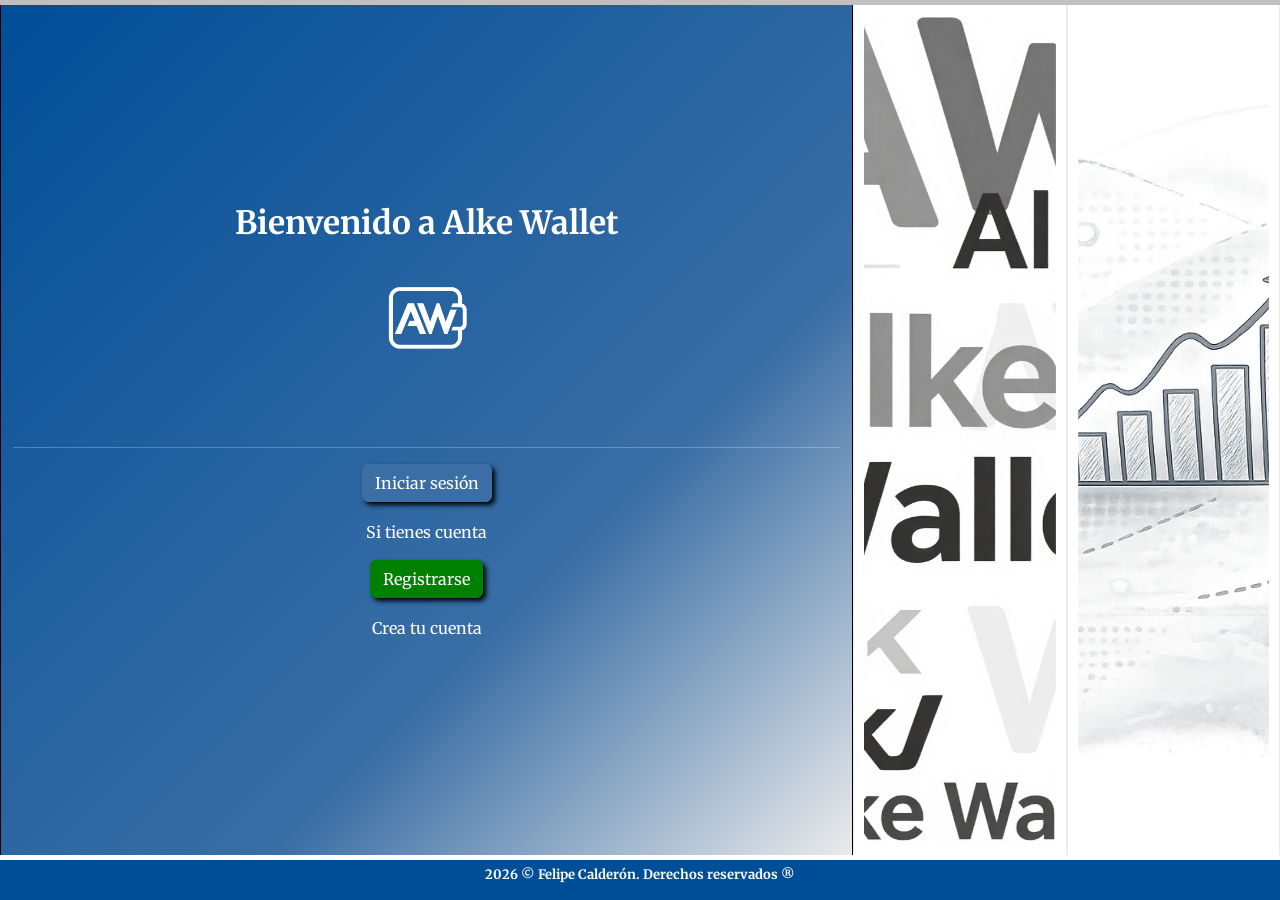
<file: transaction.html>
<!DOCTYPE html>
<html lang="es">
<head>
    <meta charset="UTF-8">
    <meta name="viewport" content="width=device-width, initial-scale=1.0">
    <link href="https://cdn.jsdelivr.net/npm/bootstrap@5.3.8/dist/css/bootstrap.min.css" rel="stylesheet" integrity="sha384-sRIl4kxILFvY47J16cr9ZwB07vP4J8+LH7qKQnuqkuIAvNWLzeN8tE5YBujZqJLB" crossorigin="anonymous">

    <link rel="stylesheet" href="./css/style.css">

    <title>Alke Wallet | Movimientos</title>
</head>
<body>
    <header>
        <div class="nav-bar">
            <nav class="navbar fixed-top" data-bs-theme="dark">
                <div class="container-fluid">
                    <img src="./img/magnific__logo-moderno-wallet-AWBnofondo.png" alt="Logo" width="80" class="d-inline-block align-text-top">
                    <h1 class="navbar-brand user-select-none">Alke Wallet</h1>
                    <button class="navbar-toggler navbar-dark" type="button" data-bs-toggle="offcanvas" data-bs-target="#offcanvasNavbar" aria-controls="offcanvasNavbar" aria-label="Toggle navigation">
                        <span class="navbar-toggler-icon mx-3"></span>
                    </button>
                    <div class="offcanvas offcanvas-end" tabindex="-1" id="offcanvasNavbar" aria-labelledby="offcanvasNavbarLabel">
                        <div class="offcanvas-header">
                            <h5 class="offcanvas-title" id="offcanvasNavbarLabel">Alke Wallet |</h5>
                            <button type="button" class="btn-close" data-bs-dismiss="offcanvas" aria-label="Close"></button>
                        </div>
                        <div class="offcanvas-body">
                            <ul class="navbar-nav justify-content-end flex-grow-1 pe-3">
                                <li class="nav-item">
                                    <a class="nav-link active" aria-current="page" href="transaction.html">Movimientos</a>
                                </li>
                                <li class="nav-item">
                                    <a class="nav-link" href="menu.html">Menú</a>
                                </li>
                                <li class="nav-item">
                                    <a class="nav-link" href="deposit.html">Depósitos</a>
                                </li>
                                <li class="nav-item">
                                    <a class="nav-link" href="sendmoney.html">Transferir</a>
                                </li>
                                <li class="nav-item">
                                    <a href="#" class="nav-link cerrar-sesion btn btn-success" id="btnCerrarSesion">Cerrar sesión</a>
                                </li>
                            </ul>
                        </div>
                    </div>
                </div>
            </nav>
        </div>
    </header>
    <main>
        <div class="container-fluid main-container">
            <div class="row justify-content-evenly row-central">
                <div class="col-md-2 lateral">
                    <div id="carouselLeft" class="carousel slide" data-bs-ride="carousel" data-bs-touch="false">
                        <div class="carousel-inner">
                            <div class="carousel-item active">
                            <img src="./img/magnific_grayscale-bglat1.png" class="d-block w-100" alt="imagen lateral">
                            </div>
                            <div class="carousel-item">
                            <img src="./img/fondo-login.png" class="d-block w-100" alt="imagen lateral">
                            </div>
                            <div class="carousel-item">
                            <img src="./img/magnific_grayscale-bglat2.png" class="d-block w-100" alt="imagen lateral">
                            </div>                            
                        </div>
                    </div>
                </div>
                <div class="col-12 col-md-8 central d-flex flex-column justify-content-center align-items-center">
                    <div class="container contenido-central">
                        <div class="row justify-content-center bienvenida-row">
                            <div class="card shadow-sm card-bienvenida card-principal w-100">
                                <h2><span class="h2-usuario nombreusuario user-select-none" id="nombreUsuario"></span>, tu historial de movimientos.</h2>
                            </div>
                        </div>
                        <hr>
                        <div class="row justify-content-center saldo-row w-100 card-principal">
                            <div class="card col-12 m-md-2 shadow-sm text-center wallet-balance cuadro-movimientos justify-content-start">
                                <div class="card-header w-100">
                                    <h2 class="text-uppercase mt-2 mb-2 user-select-none h2-list-mov">Historial de transacciones</h2>
                                </div>
                                <hr>
                                <ul class="list-group list-group-flush user-select-none lista-movimientos overflow-scroll" id="listaMovimientos">
                                    
                                </ul>
                            </div>
                        </div>
                        <div class="row justify-content-evenly align-content-center accesos-row accesos-wrapp g-1">
                            <div class="col-12 col-md-4 d-flex justify-content-center bg-card">
                                <div class="card card-accesos align-items-center justify-content-center">
                                    <h3 class="h-accesos user-select-none">Menú</h3>
                                    <a href="menu.html" class="btn btn-outline-primary btn-card">Ir</a>
                                    <p class="p-card text-center user-select-none">Ir al menú</p>
                                </div>
                            </div>
                            <div class="col-12 col-md-4 d-flex justify-content-center bg-card">
                                <div class="card card-accesos align-items-center justify-content-center">
                                    <h3 class="h-accesos user-select-none">Depositar</h3>
                                    <a href="deposit.html" class="btn btn-outline-primary btn-card">Ir</a>
                                    <p class="p-card text-center user-select-none">Ingresa dinero a tu cuenta</p>
                                </div>
                            </div>
                            <div class="col-12 col-md-4 d-flex justify-content-center bg-card">
                                <div class="card card-accesos align-items-center justify-content-center">
                                    <h3 class="h-accesos user-select-none">Transferir</h3>
                                    <a href="sendmoney.html" class="btn btn-outline-primary btn-card">Ir</a>
                                    <p class="p-card text-center user-select-none">Transfiere dinero a terceros</p>
                                </div>
                            </div>                           
                        </div>
                    </div>
                </div>
                <div class="col-md-2 lateral">
                    <div id="carouselRight" class="carousel slide" data-bs-ride="carousel" data-bs-touch="false">
                        <div class="carousel-inner">
                            <div class="carousel-item active">
                            <img src="./img/fondo-login.png" class="d-block w-100" alt="imagen lateral">
                            </div>
                            <div class="carousel-item">
                            <img src="./img/magnific_grayscale-bglat2.png" class="d-block w-100" alt="imagen lateral">
                            </div>
                            <div class="carousel-item">
                            <img src="./img/magnific_grayscale-bglat1.png" class="d-block w-100" alt="imagen lateral">
                            </div>                            
                        </div>
                    </div>
                </div>
            </div>
            
        </div> 
    </main>
    <footer>
        <p class="copyright user-select-none justify-content-center align-items-center pt-3">2026 © Felipe Calderón. Derechos reservados ®</p>
    </footer>
    
<script>

document.addEventListener("DOMContentLoaded", function(){
    /* Confirmar login*/
    const confirmLog = localStorage.getItem("usuarioLogueado") || false;
    if (!confirmLog){

        window.location.href = "index.html";
    }


    /* Cerrar sesión*/
    const cerrarSesion = document.getElementById("btnCerrarSesion");
    cerrarSesion.addEventListener("click",function(event) {

        event.preventDefault();
        localStorage.removeItem("usuarioLogueado");
        window.location.href = "index.html";
    });


    /* Mostrar nombre de usuario en pantallas*/
    const usuarioInvisible = localStorage.getItem("usuarioLogueado");
    if (usuarioInvisible !== "") {
        const usuarios = JSON.parse(usuarioInvisible);
        const usuarioVisible = usuarios.usuario;
        document.getElementById("nombreUsuario").textContent = usuarioVisible;
    }


    /* Elemento para buscar lista de movimiento en el storage y luego mostrarlo en la lista */
    function mostrarMovimientos(){

        const lista = document.getElementById("listaMovimientos");
        lista.innerHTML = "";

        const usuario = JSON.parse(localStorage.getItem("usuarioLogueado"));

        if (usuario.movimientos.length === 0){

            lista.innerHTML = `
                <li class="list-group-item text-center">
                    Sin movimientos registrados.
                </li>
            `;

            return;
        }

        usuario.movimientos.forEach(function(movimiento){

            const li = document.createElement("li");

            li.className = "list-group-item";

            li.innerHTML = `
                ${movimiento.tipo}
                Monto: $${movimiento.monto}
                Fecha: ${movimiento.fecha}
            `;

            lista.appendChild(li);

        });

    }

    mostrarMovimientos();
})


</script>
<script src="https://cdn.jsdelivr.net/npm/bootstrap@5.3.8/dist/js/bootstrap.bundle.min.js" integrity="sha384-FKyoEForCGlyvwx9Hj09JcYn3nv7wiPVlz7YYwJrWVcXK/BmnVDxM+D2scQbITxI" crossorigin="anonymous"></script>
</body>
</html>
</file>
<file: css/style.css>
/*Generales*/
@import url('https://fonts.googleapis.com/css2?family=Google+Sans:ital,opsz,wght@0,17..18,400..700;1,17..18,400..700&family=Merriweather:ital,opsz,wght@0,18..144,300..900;1,18..144,300..900&display=swap');

*{
    margin: 0;
    padding: 0;
    box-sizing: border-box;
}

:root {
    --color-primario: #ff6700;
    --color-secundario: #ebebeb;
    --color-tercero: #c0c0c0;
    --color-cuarto: #3a6ea5;
    --color-quinto: #004e98;
}

/* Body*/
body {
    font-family: "Merriweather", serif;
    min-height: 100vh;
    display: flex;
    flex-direction: column;
    color: black;
    background-color: var(--color-tercero);
}

.body-login {
    background-image: linear-gradient(30deg, var(--color-primario), var(--color-tercero));
}


/* Header*/
header {
    height: 95px;
    padding: 0;
    text-align: center;
    background-color: var(--color-quinto);
}

.container-logo-texto {
    display: flex;
    align-content: center;
}

.logo-login {
    width: 10vh;
}

header .header-color {
    background-color: var(--color-quinto);
    color: white;
    border-bottom: white;
    
}

.navbar-brand {
    font-weight: bold;
    color: white;
}

.navbar {
    background-color: var(--color-quinto);
    border-top: 5px solid white;
    border-bottom: 5px solid white;
}

.cerrar-sesion {
    background-color: var(--color-quinto);
    border-color: var(--color-quinto);
}

.cerrar-sesion:hover {
    background-color: var(--color-cuarto);
    border-color: var(--color-cuarto);
}



/* Main*/
main {
    flex: 1;
    display: flex;
    padding-top: 5px;
}

.main-container {
    min-height: calc(100vh - 160px);
    display: flex;
    flex-direction: column;
}

.central {
    display: flex;
    flex-direction: column;
    border-left: 1px solid black;
    border-right: 1px solid black;
}

.central, .lateral {
    height: 100%;
}

.contenido-central {
    flex: 1;
    display: flex;
    flex-direction: column;
    justify-content: space-between;
    align-items: center;
}

.login-page {
    background: linear-gradient(135deg, var(--color-quinto), var(--color-cuarto) 66%, var(--color-secundario));
    color: white;
    display: flex;
    flex-direction: column;
    min-height: calc(100vh - 50px);
}

.login-row {
    flex: 1;
}

.login-page h1 {
    font-size: xx-large;
    font-weight: bold;
}

.login-page h2 {
    font-size: xx-large;
    font-weight: bold;
}

.img-login {
    width: 15vh;
    height: auto;
    margin-bottom: 5vh;
}

.botones-login {
    display: block;
    justify-content: center;
    align-items: center;
}

.p-login {
    margin-top: 2vh;
}

.lista-usuarios {
    display: none;
}

.row-central {
    flex: 1;
}

.bienvenida-row {
    margin-top: 5px;
}

.card-bienvenida {
    width: 100%;
    height: fit-content;
    max-width: 600px;
}

.card-bienvenida h2 {
    font-size: x-large;
}

.card-header {
    background-color: var(--color-secundario);
    width: 100%;
}

.lista-movimientos, .lista-contactos {
    list-style: none;
    color: var(--color-cuarto);
    font-weight: normal;
    font-size: small;
    overflow-y: auto;
    height: 400px;
    flex: 1;
}

.lista-contactos {
    display: block;
    align-items: center;
    justify-content: stretch;
    max-height: fit-content;
}

.lista-resultados {
    max-height:200px;
    overflow-y:auto;
}

.saldo-row {
    flex: 1;
    display: flex;
    justify-content: flex-start;
    align-items: stretch;
    margin: 20px 0;
}

.wallet-balance {
    min-height: 220px;
}

.cuadro-movimientos {
    max-height: 435px;
}

.cuadro-transferencias {
    max-height: 435px;
}

.card-principal {
    background-color: white;
}

.card-principal:hover {
    box-shadow: 0 0 10px black;
}

.div-saldo {
    display: flex;
    flex-direction: column;
    justify-content: space-evenly;
    align-items: center;
    height: 180px;
}

.saldo-valor {
    font-size: 2rem;
    font-weight: bold;
    color: green;
}

.deposito-row {
    flex: 1;
    min-height: 400px;
    border-radius: 5px;
    margin-top: 10px;
}

.h2-div {
    padding: 20px 0;
    margin-top: 20px;
}

.h2-form {
    font-size: large;
    font-weight: lighter;
}

.visor-directo {
    min-height: 40px;
}

.vr {
    display: none;
}

.alerta-confirmacion {
    display: none;
}

.contenedor-ul {
    max-height: 160px;
    overflow-y: auto;
}


.text-cantidad {
    margin: 20px 0;
}

.bg-card {
    background-color: white;
    padding: 20px 0;
}

.card-accesos {
    width: 100%;
    max-width: 260px;
    min-height: 80px;
    transition: transform .2s ease;
    display: flex;
    flex-direction: column;
    justify-content: space-evenly;
    align-items: center;
    background-color: var(--color-quinto);
    color: white;
    margin-bottom: 20px;
}

.card-accesos:hover {
    transform: translateY(-3px);
    background-color: var(--color-cuarto);
    box-shadow: 0 3px 10px black;
}

.accesos-row {
    display: flex;
    justify-content: space-evenly;
    align-items: flex-end;
    border-radius: 12px;
    margin-top: 20px;
}

.accesos-wrapp {
    width: 100%;
    margin: 0 auto; 
}

.carousel, .carousel-inner, .carousel-item {
    height: 100%;
}

.lateral {
    background-color: white;
    padding: 10px;
    border-left: 1px solid var(--color-secundario);
    border-right: 1px solid var(--color-secundario);
}

.h-accesos {
    font-weight: 700;
    font-size: medium;
    padding-bottom: 5px;
    margin-top: 10px;
    
}

.btn-confirmar {
    background-color: var(--color-cuarto);
    color: white;
    border-color: var(--color-cuarto);
    box-shadow: 3px 3px 5px black;
}

.btn-confirmar:hover {
    background-color: var(--color-quinto);
    color: white;
    border-color: var(--color-quinto);
    transform: translateY(-3px);
    box-shadow: 0 3px 10px black;
}

.btn-cerrar {
    background-color: var(--color-primario);
    color: black;
    border-color: var(--color-primario);
    box-shadow: 3px 3px 5px black;
}

.btn-cerrar:hover {
    background-color: red;
    color: white;
    transform: translateY(-3px);
    box-shadow: 0 3px 10px black;
}

.btn-green {
    background-color: green;
    color: white;
    box-shadow: 3px 3px 5px black;
    border-color: green;
}

.btn-green:hover {
    background-color: rgb(3, 184, 3);
    border-color: rgb(3, 184, 3);
    box-shadow: 0 3px 10px black;
    transform: translateY(-3px);
}

.btn-card {
    color: var(--color-secundario);
    font-size: small;
    padding: 5px;
    width: 60px;
    height: 30px;
    border-color: var(--color-secundario);
}

.btn-card:hover {
    background-color: var(--color-tercero);
    border: 1px solid var(--color-tercero);
}

.p-card {
    font-size: smaller;
    min-height: 60px;
    margin: 0;
    padding: 10px;
}

.lateral img {
    height: 100%;
    width: 100%;
    object-fit: cover;
}

main h2 {
    font-weight: bold;
}

.form-control {
    box-shadow: 3px 3px 0 black;
}

.btn-primary {
    background-color: var(--color-tercero);
    border: 0;
    box-shadow: 3px 3px 5px black;
    color: black;
}

.btn-primary:hover {
    background-color: var(--color-tercero);
    border: 1px solid var(--color-tercero);
    box-shadow: 3px 3px 5px black;
}

.alerta-fondos {
    display: none;
}


/* Footer*/
footer {
    height: 45px;
    display: flex;
    align-items: flex-end;
    justify-content: center;
    background-color: var(--color-quinto);
    border-top: 5px solid white;
}

footer p {
    font-weight: bold;
    font-size: small;
    color: white;
}



/* MEDIA */
@media (max-width: 767px) {

    main .row {
        height: auto;
    }

    .divisor-deposito {
        display: none;
    }

    .cuadro-transferencias {
        max-height: 600px;
        overflow: scroll;
    }

    .vr {
        display: block;
    }

    .row-central {
        height: auto;
    }

    .contenido-central {
        padding: 0;
        height: auto;
    }

    .saldo-row {
        flex: none;
    }

    .deposito-row {
        min-height: auto;
    }

    .lateral {
        display: none;
    }

    .bg-card {
        padding: 5px;
    }

    .card-accesos {
        width: 100%;
        max-width: 300px;
        margin: 0;
    }

    .accesos-row {
        margin: 0;
    }

    .wallet-balance {
        min-height: auto;
    }

    .lista-movimientos {
        height: 250px;
    }
    .card-transfer-top {
        height: auto;
    }

    .contenedor-ul {
        min-height: 200px;
    }

    .h2-list-mov {
        font-size: medium;
    }

    .card-principal {
        display: flex;
        justify-content: center;
        align-items: center;
    }

    .card-header {
        padding: 0;
    }

    .h2-usuario {
        font-size: medium;
        font-weight: bold;
    }

    footer {
        margin-top: 5px;
    }

    footer p {
        font-size: x-small;
    }
    
}
</file>
